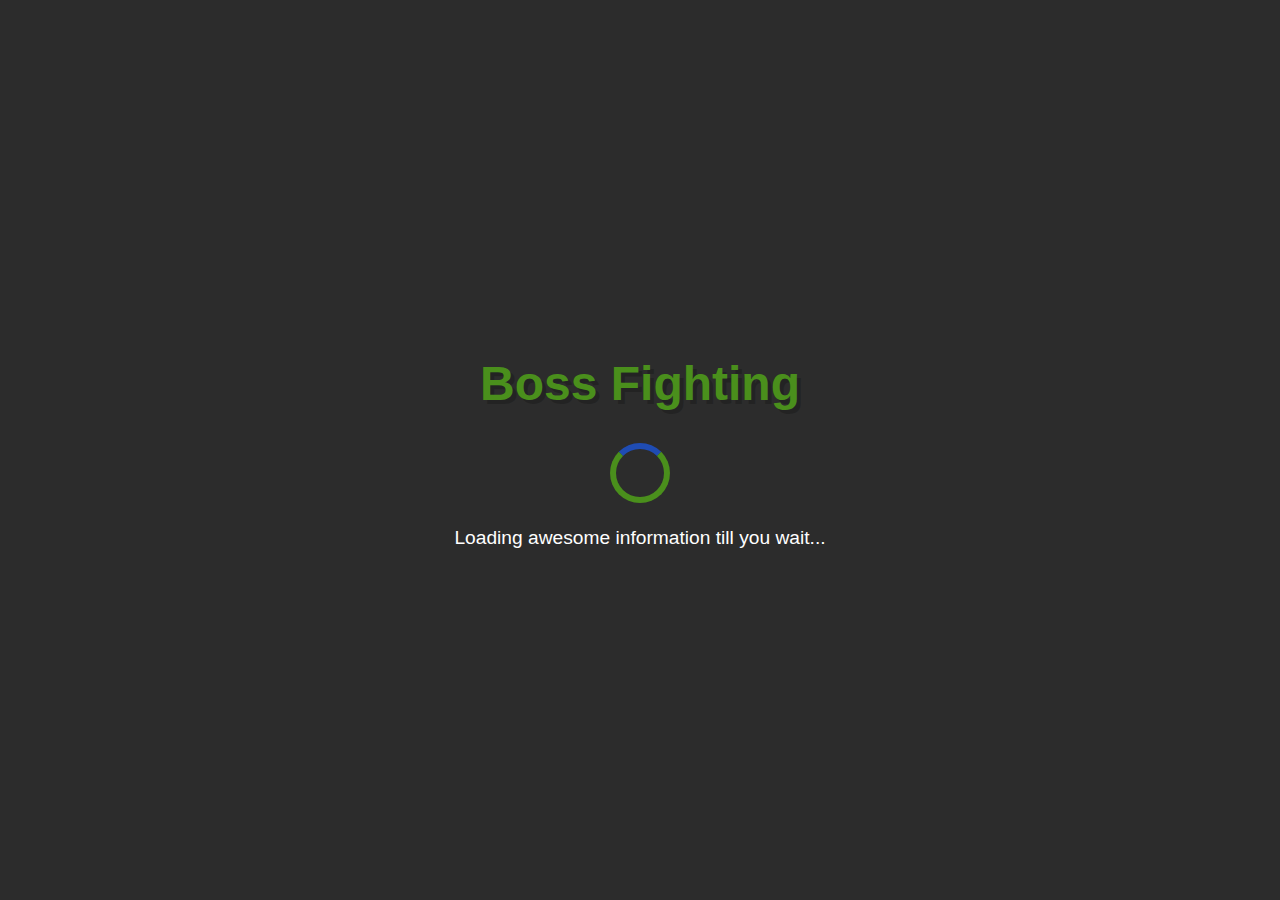
<file: index.html>
<!DOCTYPE html>
<html lang="en">
<head>
    <meta charset="UTF-8">
    <meta name="viewport" content="width=device-width, initial-scale=1.0">
    <title>Boss Fighting - Home</title>
    <link rel="stylesheet" href="styles.css">
</head>
<body>
    <div class="menu-toggle" id="menu-toggle">
        <div class="bar"></div>
        <div class="bar"></div>
        <div class="bar"></div>
    </div>

    <div class="overlay" id="overlay"></div>

    <div class="sidebar" id="sidebar">
        <nav>
            <ul>
                <li><a href="#introduction">Introduction</a></li>
                <li><a href="#fight-bosses">Fight Bosses</a></li>
                <li><a href="#contact">Contact</a></li>
                <li><a href="detail.html" class="detail-link">About Commands</a></li>
                <li><a href="detail2.html" class="detail-link">Detailed Game Info</a></li>
            </ul>
        </nav>
    </div>

    <div class="loading-screen">
        <div class="loading-content">
            <h1>Boss Fighting</h1>
            <div class="loading-spinner"></div>
            <p>Loading awesome information till you wait...</p>
        </div>
    </div>

    <div id="content" style="display: none;">
        <div class="main-content">
            <h1>Boss Fighting</h1>

            <div class="changing-text"></div>

            <div class="add-bot-button">
                <a href="https://discord.com/oauth2/authorize?client_id=1288503796321751080&scope=bot%20applications.commands&permissions=110016" id="add-bot-link" class="button button-primary">Add the Bot</a>
            </div>

            <div id="introduction" class="section content-section">
                <h2>Introduction</h2>
                <p><strong>Boss Fighting</strong> is an interactive bot that provides a very immersive fighting experience with many Minecraft bosses and custom-made bosses. You can fight using your sword, wear armor to take less damage, and use potions of healing to recover from the damage done by the bosses.</p>
            </div>

            <div id="fight-bosses" class="section content-section">
                <h2>Fight Bosses</h2>
                <p>There are two commands in this bot for you to use, they might be only two but they both have a wide variety of content in them so you'll not get bored while using these commands. Don't worry, we are working constantly to provide more diverse gameplay for you and add more commands in the future. These are the following commands:</p>
                <ul>
                    <li>+advance</li>
                    <li>+fight</li>
                </ul>
                <p><a href="detail.html" class="click-here-link">Click Here</a> to get a detailed explanation about these.</p>
            </div>

            <div id="contact" class="section">
                <h2>Contact</h2>
                <div class="join-button">
                    <a href="#" id="join-link" class="button button-secondary">Join Discord Server</a>
                </div>
            </div>

            <div class="login-section">
                <a id="login-button">Admin Login</a>
                <div id="admin-panel" style="display: none;">
                    <h3>Admin Panel</h3>
                    <form id="new-command-form">
                        <label for="command-name">Command Name:</label>
                        <input type="text" id="command-name" required>
                        <label for="command-description">Description:</label>
                        <textarea id="command-description" required></textarea>
                        <button type="submit">Add Command</button>
                    </form>
                </div>
            </div>
        </div>
    </div>

    <script src="script.js"></script>
</body>
</html>
</file>
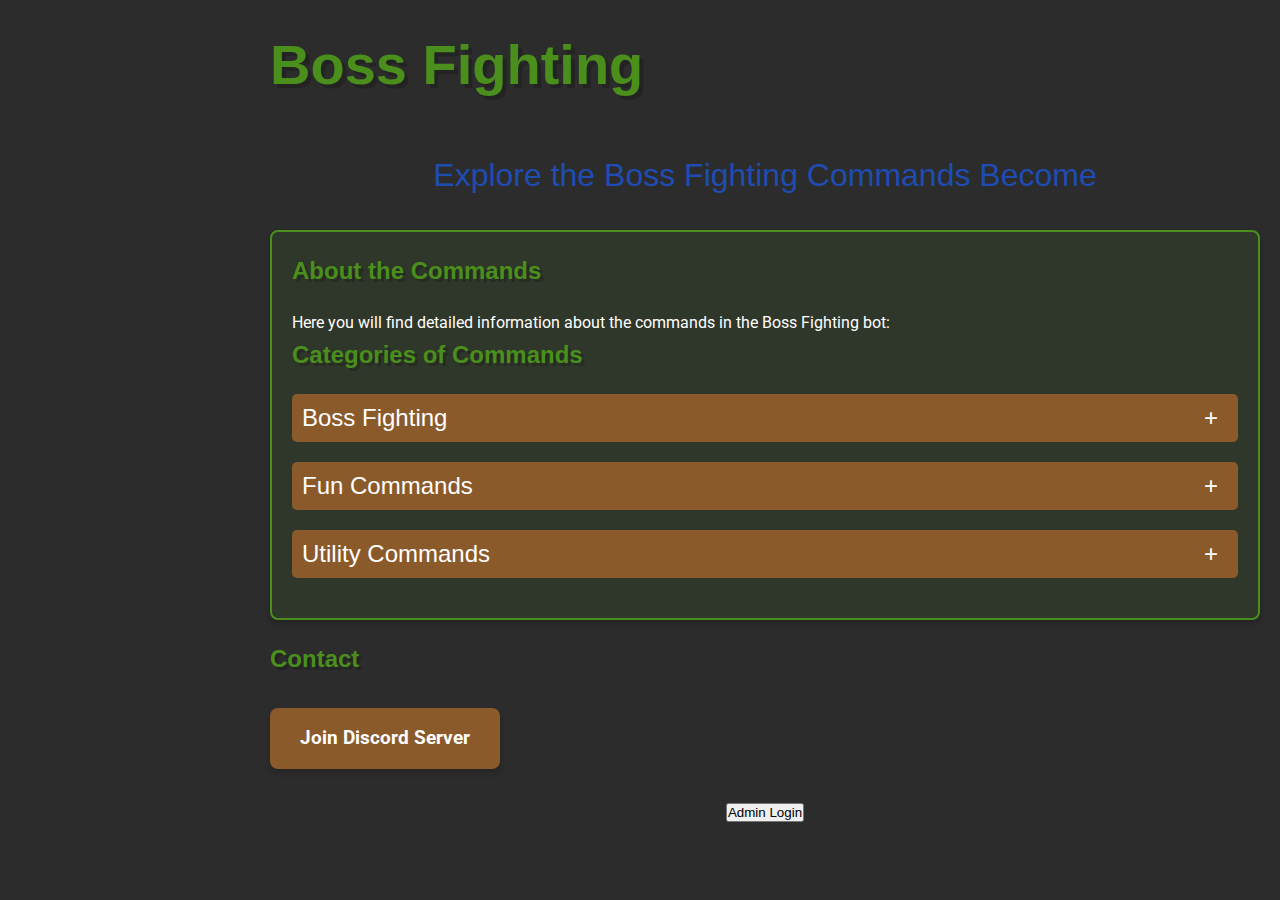
<file: detail.html>
<!DOCTYPE html>
<html lang="en">
<head>
    <meta charset="UTF-8">
    <meta name="viewport" content="width=device-width, initial-scale=1.0">
    <title>Boss Fighting - About Commands</title>
    <link rel="stylesheet" href="styles.css">
</head>
<body>
    <div class="menu-toggle" id="menu-toggle">
        <div class="bar"></div>
        <div class="bar"></div>
        <div class="bar"></div>
    </div>

    <div class="overlay" id="overlay"></div>

    <div class="sidebar" id="sidebar">
        <nav>
            <ul>
                <li><a href="index.html#introduction">Introduction</a></li>
                <li><a href="index.html#fight-bosses">Fight Bosses</a></li>
                <li><a href="index.html#contact">Contact</a></li>
                <li><a href="detail.html" class="detail-link">About Commands</a></li>
                <li><a href="detail2.html" class="detail-link">Detailed Game Info</a></li>
            </ul>
        </nav>
    </div>

    <div class="main-content">
        <h1>Boss Fighting</h1>

        <div class="changing-text">
            Explore the Boss Fighting Commands
        </div>

        <div class="section content-section">
            <h2>About the Commands</h2>
            <p>Here you will find detailed information about the commands in the Boss Fighting bot:</p>

            <div class="command-categories">
                <h2>Categories of Commands</h2>
                
                <div class="category">
                    <button class="collapsible">Boss Fighting</button>
                    <div class="content">
                        <h3>+advance</h3>
                        <p>The +advance command allows you to progress through the different levels of your weapons, armor, and potions. By advancing, you can increase the strength of your items to make them more useful.</p>
                        <p><a href="detail2.html" class="click-here-link">Click Here</a> to get a detailed explanation about the items present</p>
                        <h3>+fight</h3>
                        <p>The +fight command is used to initiate a boss battle. During the battle, you can use your sword, wear armor, and consume potions to help you defeat the boss.</p>
                          <h3>+playerinfo</h3>
                        <p>This command is a very useful command to find some friends for yourself and knowing how Powerful they are, You can know about their level, armour sword, potion or even how much xp they have .</p>
                    </div>
                </div>

                <div class="category">
                    <button class="collapsible">Fun Commands</button>
                    <div class="content">
                        <h3>+lyrics</h3>
                        <p>Want to know the lyrics of a song but don't want to suffer trying to find them in the web? then this command is for you. You can find the lyrics of any english song using this command just by typing the name of the song.</p>
                       
                    </div>
                </div>

                <div class="category">
                    <button class="collapsible">Utility Commands</button>
                    <div class="content">
                        <h3>+help</h3>
                        <p>Use the +help command to get information about available commands.</p>
                        <h3>+purge</h3>
                        <p>Purge a number of messages from the channel, easy to use with a confirmation, don't worry if you accidentally use this command.</p>
                        <h3>+lock</h3>
                        <p>You can either lock or unlock a specific channel or category(only shash) by mentioning them.</p>
                    </div>
                </div>
            </div>
        </div>

        <div id="contact" class="section">
            <h2>Contact</h2>
            <div class="join-button">
                <a href="#" id="join-link" class="button button-secondary">Join Discord Server</a>
            </div>
        </div>

        <div class="login-section">
            <button id="login-button">Admin Login</button>
            <div id="admin-panel" style="display: none;">
                <h3>Admin Panel</h3>
                <form id="new-command-form">
                    <label for="command-name">Command Name:</label>
                    <input type="text" id="command-name" required>
                    <label for="command-description">Description:</label>
                    <textarea id="command-description" required></textarea>
                    <button type="submit">Add Command</button>
                </form>
            </div>
        </div>
    </div>

    <script src="script.js"></script>
</body>
</html>
</file>
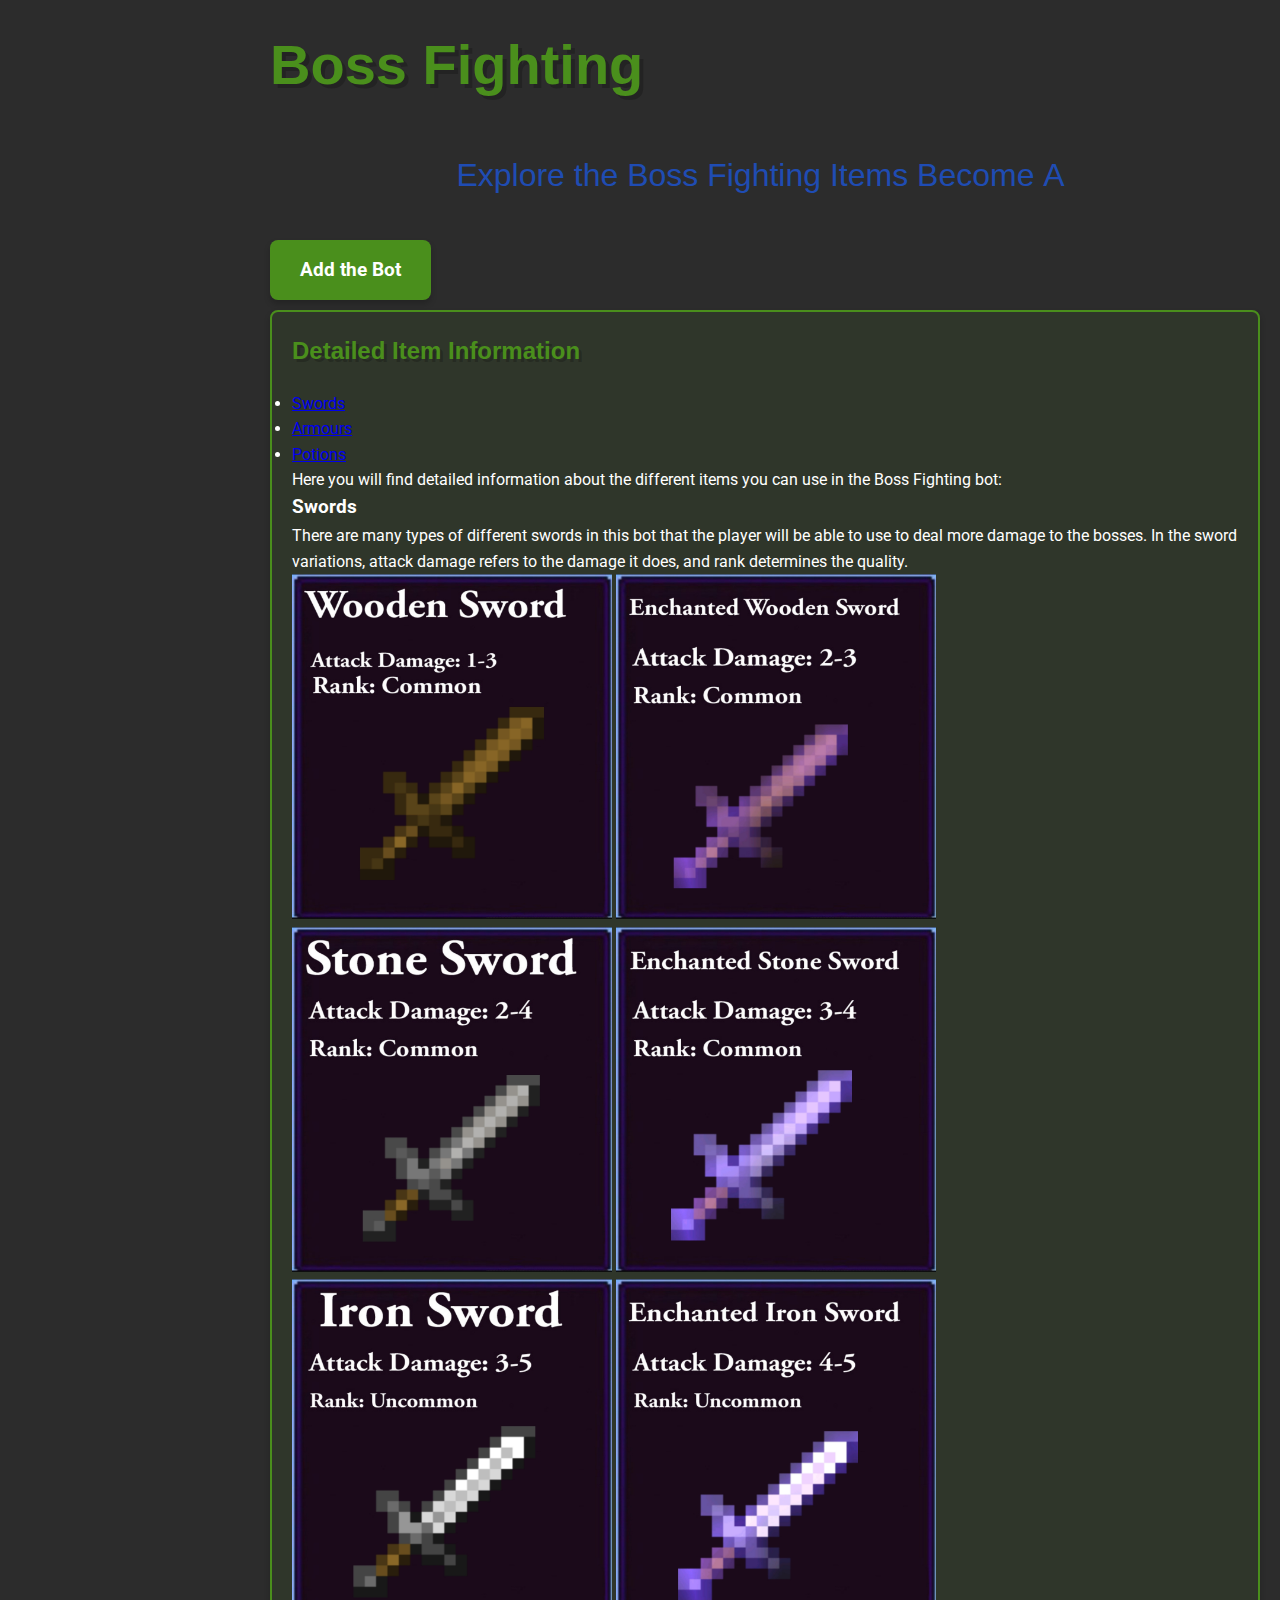
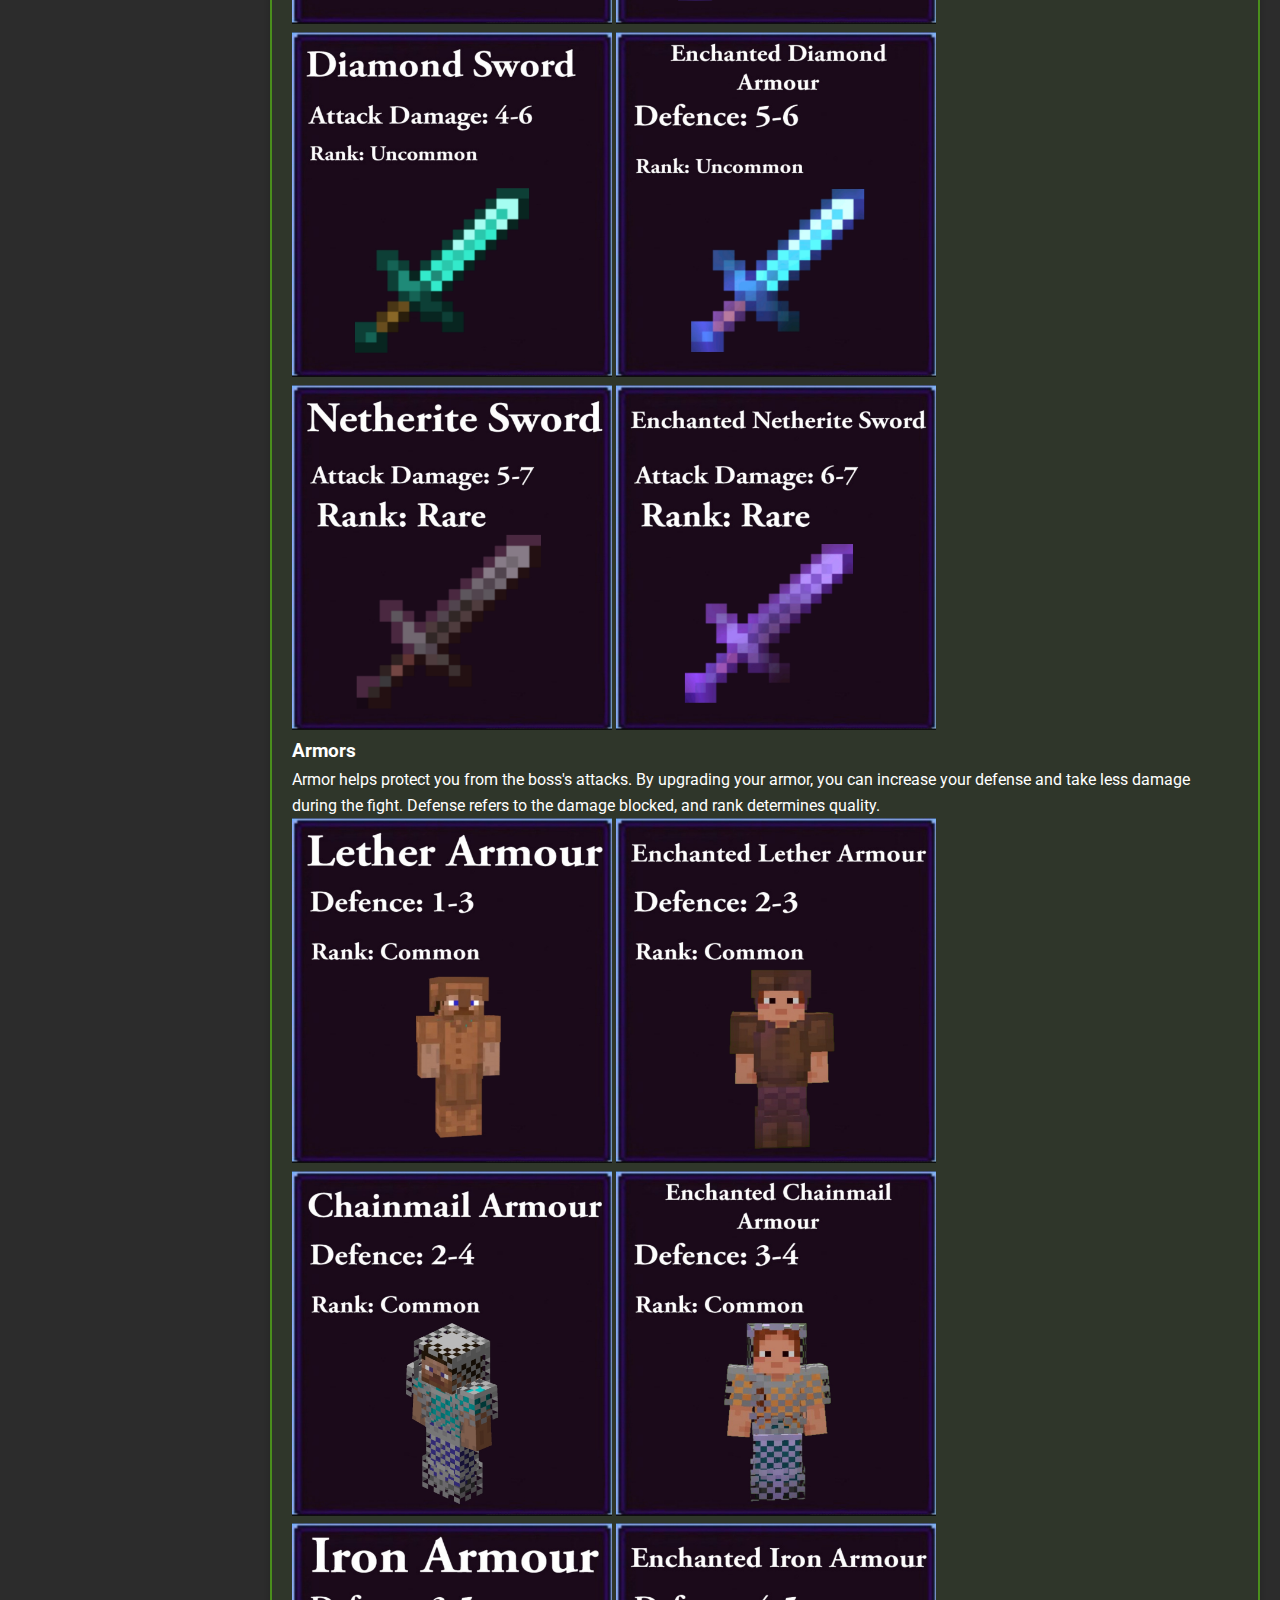
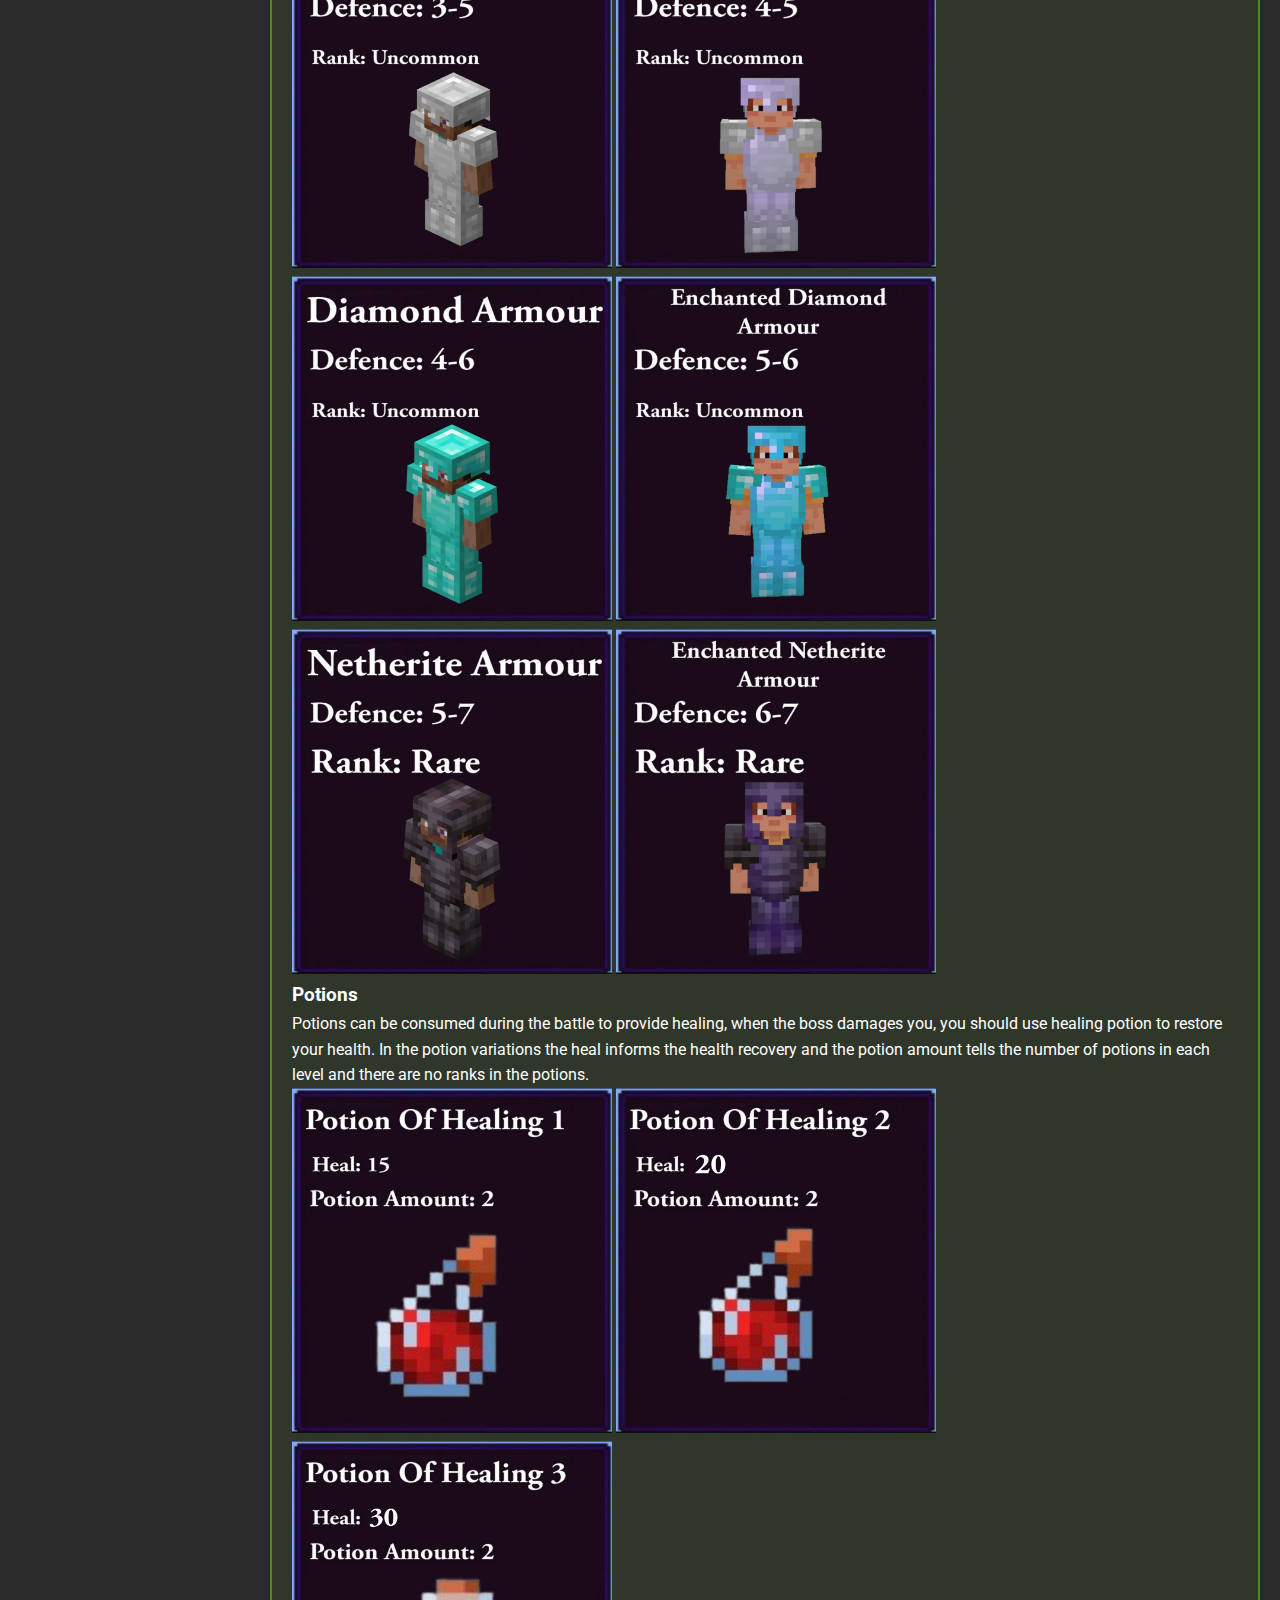
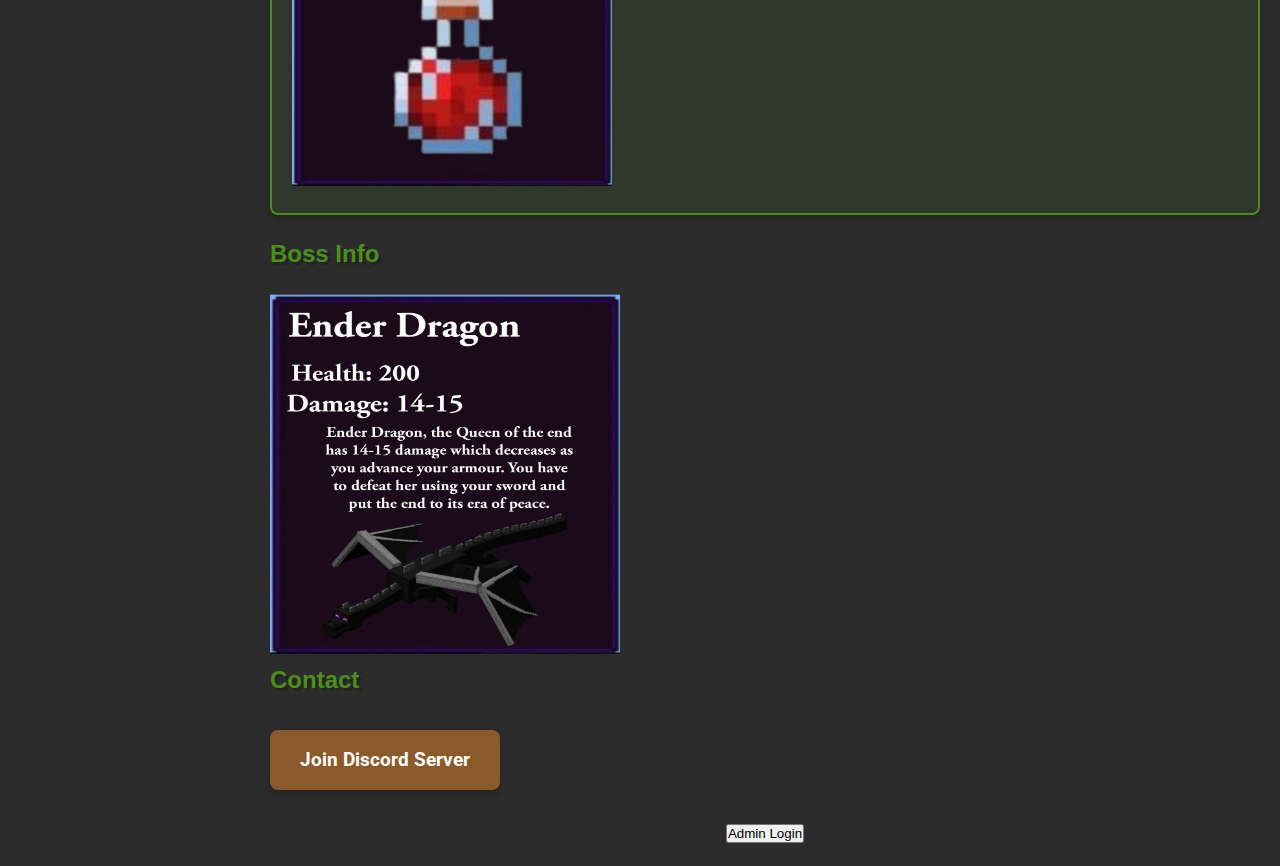
<file: detail2.html>
<!DOCTYPE html>
<html lang="en">
<head>
    <meta charset="UTF-8">
    <meta name="viewport" content="width=device-width, initial-scale=1.0">
    <title>Boss Fighting - Detailed Game Info</title>
    <link rel="stylesheet" href="styles.css">
</head>
<body>
    <div class="menu-toggle" id="menu-toggle">
        <div class="bar"></div>
        <div class="bar"></div>
        <div class="bar"></div>
    </div>

    <div class="overlay" id="overlay"></div>

    <div class="sidebar" id="sidebar">
        <nav>
            <ul>
                <li><a href="index.html#introduction">Introduction</a></li>
                <li><a href="index.html#fight-bosses">Fight Bosses</a></li>
                <li><a href="index.html#contact">Contact</a></li>
                <li><a href="detail.html" class="detail-link">About Commands</a></li>
                <li><a href="detail2.html" class="detail-link">Detailed Game Info</a></li>
            </ul>
        </nav>
    </div>

    <div class="main-content">
        <h1>Boss Fighting</h1>

        <div class="changing-text">
            Explore the Boss Fighting Items
        </div>

        <div class="add-bot-button">
            <a href="https://discord.com/oauth2/authorize?client_id=1288503796321751080&scope=bot%20applications.commands&permissions=110016" id="add-bot-link" class="button button-primary">Add the Bot</a>
        </div>

        <div class="section content-section">
            <h2>Detailed Item Information</h2>
            <ul>
                <li><a href="#swords">Swords</a></li>
                <li><a href="#armours">Armours</a></li>
                <li><a href="#potions">Potions</a></li>
            </ul>
            <p>Here you will find detailed information about the different items you can use in the Boss Fighting bot:</p>

            <div class="command-details">
                <div id="swords" class="command-info">
                    <h3>Swords</h3>
                    <p>There are many types of different swords in this bot that the player will be able to use to deal more damage to the bosses. In the sword variations, attack damage refers to the damage it does, and rank determines the quality.</p>
                    <div class="image-gallery">
                        <img src="img1.jpg" alt="Sword 1" width="320" height="345">
                        <img src="img2.jpg" alt="Sword 2" width="320" height="345">
                        <img src="img3.jpg" alt="Sword 3" width="320" height="345">
                        <img src="img4.jpg" alt="Sword 4" width="320" height="345">
                        <img src="img5.jpg" alt="Sword 5" width="320" height="345">
                        <img src="img6.jpg" alt="Sword 6" width="320" height="345">
                        <img src="img7.jpg" alt="Sword 7" width="320" height="345">
                        <img src="img8.jpg" alt="Sword 8" width="320" height="345">
                        <img src="img9.jpg" alt="Sword 9" width="320" height="345">
                        <img src="img10.jpg" alt="Sword 10" width="320" height="345">
                    </div>
                </div>

                <div id="armours" class="command-info">
                    <h3>Armors</h3>
                    <p>Armor helps protect you from the boss's attacks. By upgrading your armor, you can increase your defense and take less damage during the fight. Defense refers to the damage blocked, and rank determines quality.</p>
                    <div class="image-gallery">
                        <img src="img11.jpg" alt="Armor 1" width="320" height="345">
                        <img src="img12.jpg" alt="Armor 2" width="320" height="345">
                        <img src="img13.jpg" alt="Armor 3" width="320" height="345">
                        <img src="img14.jpg" alt="Armor 4" width="320" height="345">
                        <img src="img15.jpg" alt="Armor 5" width="320" height="345">
                        <img src="img16.jpg" alt="Armor 6" width="320" height="345">
                        <img src="img17.jpg" alt="Armor 7" width="320" height="345">
                        <img src="img18.jpg" alt="Armor 8" width="320" height="345">
                        <img src="img19.jpg" alt="Armor 9" width="320" height="345">
                        <img src="img20.jpg" alt="Armor 10" width="320" height="345">
                    </div>
                </div>

                <div id="potions" class="command-info">
                    <h3>Potions</h3>
                    <p>Potions can be consumed during the battle to provide healing, when the boss damages you, you should use healing potion to restore your health. In the potion variations the heal informs the health recovery and the potion amount tells the number of potions in each level and there are no ranks in the potions.</p>
                    <div class="image-gallery">
                        <img src="img21.jpg" alt="Potion 1" width="320" height="345">
                        <img src="img22.jpg" alt="Potion 2" width="320" height="345">
                        <img src="img23.jpg" alt="Potion 3" width="320" height="345">
                    </div>
                </div>
            </div>
        </div>

        <div class="section">
            <h2>Boss Info</h2>
            <img src="img24.jpg" alt="Boss Info" width="350" height="360">
        </div>

        <div id="contact" class="section">
            <h2>Contact</h2>
            <div class="join-button">
                <a href="#" id="join-link" class="button button-secondary">Join Discord Server</a>
            </div>
        </div>

        <div class="login-section">
            <button id="login-button">Admin Login</button>
            <div id="admin-panel" style="display: none;">
                <h3>Admin Panel</h3>
                <form id="new-command-form">
                    <label for="command-name">Command Name:</label>
                    <input type="text" id="command-name" required>
                    <label for="command-description">Description:</label>
                    <textarea id="command-description" required></textarea>
                    <button type="submit">Add Command</button>
                </form>
            </div>
        </div>
    </div>

    <script src="script.js"></script>
</body>
</html>
</file>
<file: styles.css>
@import url('https://fonts.googleapis.com/css2?family=Minecraft&family=Roboto:wght@300;400;700&display=swap');

:root {
  --primary: #4A8F1C;
  --secondary: #8B5A2B;
  --accent: #1F4CB3;
  --background: #2C2C2C;
  --text: #FFFFFF;
  --shadow: rgba(0, 0, 0, 0.2);
}

* {
  margin: 0;
  padding: 0;
  box-sizing: border-box;
}

body {
  font-family: 'Roboto', sans-serif;
  background-color: var(--background);
  color: var(--text);
  line-height: 1.6;
  display: flex;
  min-height: 100vh;
  overflow-x: hidden;
}

.loading-screen {
  position: fixed;
  top: 0;
  left: 0;
  width: 100%;
  height: 100%;
  background-color: var(--background);
  display: flex;
  justify-content: center;
  align-items: center;
  z-index: 9999;
}

.loading-content {
  text-align: center;
}

.loading-content h1 {
  font-family: 'Minecraft', sans-serif;
  color: var(--primary);
  font-size: 3rem;
  margin-bottom: 20px;
  animation: pulse 2s infinite;
}

.loading-spinner {
  width: 60px;
  height: 60px;
  border: 6px solid var(--primary);
  border-top: 6px solid var(--accent);
  border-radius: 50%;
  animation: spin 1s linear infinite;
  margin: 0 auto 20px;
}

.loading-content p {
  font-family: 'Minecraft', sans-serif;
  color: var(--text);
  font-size: 1.2rem;
}

.sidebar {
  width: 250px;
  background-color: var(--secondary);
  padding: 20px;
  height: 100vh;
  position: fixed;
  left: 0;
  top: 0;
  overflow-y: auto;
  transition: all 0.3s ease;
}

.sidebar h2 {
  font-family: 'Minecraft', sans-serif;
  color: var(--primary);
  margin-bottom: 20px;
}

.sidebar ul {
  list-style-type: none;
}

.sidebar ul li {
  margin-bottom: 15px;
}

.sidebar ul li a {
  color: var(--text);
  text-decoration: none;
  font-size: 1.2rem;
  transition: color 1.0s ease;
}

.sidebar ul li a:hover {
  color: var(--primary);
}

.main-content {
  flex-grow: 1;
  margin-left: 250px;
  padding: 20px;
  transition: margin-left 0.3s ease;
}

.header {
  background-color: var(--secondary);
  padding: 20px;
  margin-bottom: 20px;
  border-radius: 8px;
  box-shadow: 0 2px 4px var(--shadow);
}

.logo {
  font-family: 'Minecraft', sans-serif;
  font-size: 2.5rem;
  color: var(--primary);
  text-shadow: 2px 2px var(--shadow);
}

.content-section {
  background-color: rgba(74, 143, 28, 0.1);
  border: 2px solid var(--primary);
  border-radius: 8px;
  padding: 20px;
  margin-bottom: 20px;
  box-shadow: 0 4px 6px var(--shadow);
  transition: transform 0.3s ease;
}

.content-section:hover {
  transform: translateY(-5px);
}

h1 {
  font-family: 'Minecraft', sans-serif;
  color: var(--primary);
  margin-bottom: 40px;
  text-shadow: 4px 4px var(--shadow);
  font-size: 3.5em;
}

h2 {
  font-family: 'Minecraft', sans-serif;
  color: var(--primary);
  margin-bottom: 20px;
  text-shadow: 3px 3px var(--shadow);
}

.button {
  display: inline-block;
  padding: 15px 30px;
  background-color: var(--primary);
  color: var(--text);
  text-decoration: none;
  border: none;
  border-radius: 8px;
  font-size: 1.2rem;
  font-weight: bold;
  cursor: pointer;
  transition: all 0.3s ease;
  box-shadow: 0 4px 6px var(--shadow);
  text-align: center;
  margin: 10px 0;
}

.button:hover {
  background-color: var(--accent);
  transform: translateY(-3px);
  box-shadow: 0 6px 8px var(--shadow);
}

.button-primary {
  background-color: var(--primary);
}

.button-secondary {
  background-color: var(--secondary);
}

.changing-text {
  font-family: 'Minecraft', sans-serif;
  font-size: 2rem;
  color: var(--accent);
  text-align: center;
  margin-bottom: 20px;
  min-height: 60px;
  white-space: nowrap;
  overflow: hidden;
  text-overflow: ellipsis;
}

.changing-text span {
  display: inline-block;
  opacity: 0;
  transform: translateY(1rem);
  transition: opacity 0.2s ease, transform 0.2s ease;
}

.login-section {
    margin-top: 20px;
    text-align: center;
}

#admin-panel {
    margin-top: 20px;
    padding: 10px;
    background-color: rgba(74, 143, 28, 0.2);
    border-radius: 10px;
}

#admin-panel h3 {
    font-family: 'Minecraft', sans-serif;
    color: var(--primary);
    margin-bottom: 10px;
}

#new-command-form label {
    display: block;
    margin-bottom: 5px;
    font-weight: bold;
}

#new-command-form input, #new-command-form textarea {
    width: 100%;
    padding: 10px;
    margin-bottom: 10px;
    border-radius: 5px;
    border: 2px solid var(--primary);
    background-color: var(--background);
    color: var(--text);
}

#new-command-form textarea {
    height: 100px;
}

::-webkit-scrollbar {
  width: 12px;
}

::-webkit-scrollbar-track {
  background: var(--background);
}

::-webkit-scrollbar-thumb {
  background: var(--primary);
  border: 3px solid var(--background);
  border-radius: 6px;
}

.fade-in {
  animation: fadeIn 0.5s ease-out forwards;
}

.menu-toggle {
  display: none;
  cursor: pointer;
  position: fixed;
  top: 20px;
  right: 20px;
  z-index: 1000;
}

.menu-toggle .bar {
  width: 25px;
  height: 3px;
  background-color: var(--primary);
  margin: 5px 0;
  transition: 0.4s;
}

.overlay {
  display: none;
  position: fixed;
  top: 0;
  left: 0;
  width: 100%;
  height: 100%;
  background-color: rgba(0, 0, 0, 0.5);
  backdrop-filter: blur(5px);
  z-index: 998;
}

.sidebar {
  transform: translateX(-100%);
  transition: transform 0.3s ease-in-out;
}

.sidebar.active {
  transform: translateX(0);
}

.collapsible {
  background-color: var(--secondary);
  color: white;
  cursor: pointer;
  padding: 10px;
  width: 100%;
  border: none;
  text-align: left;
  outline: none;
  font-size: 1.5rem;
  transition: all 0.4s ease;
  margin-bottom: 10px;
  border-radius: 5px;
  position: relative;
  overflow: hidden;
}

.collapsible:after {
  content: '+';
  position: absolute;
  right: 20px;
  transition: transform 0.4s ease;
}

.collapsible.active:after {
  transform: rotate(45deg);
}

.collapsible:hover {
  background-color: var(--accent);
  transform: scale(1.02);
}

.content {
  padding: 0 18px;
  background-color: var(--background);
  margin-bottom: 10px;
  border-left: 4px solid var(--primary);
  max-height: 0;
  overflow: hidden;
  transition: max-height 0.4s ease-out, opacity 0.4s ease, transform 0.4s ease;
  opacity: 0;
  transform: translateY(-20px);
}

.content h3 {
  color: var(--primary);
  margin-top: 15px;
}

.content p {
  margin: 10px 0;
  line-height: 1.6;
}

@keyframes spin {
  0% { transform: rotate(0deg); }
  100% { transform: rotate(360deg); }
}

@keyframes pulse {
  0%, 100% { transform: scale(1); }
  50% { transform: scale(1.05); }
}

@keyframes fadeIn {
  from { opacity: 0; transform: translateY(20px); }
  to { opacity: 1; transform: translateY(0); }
}

@media (max-width: 768px) {
  body {
    flex-direction: column;
  }
  
  .sidebar {
    width: 100%;
    height: auto;
    position: static;
  }
  
  .main-content {
    margin-left: 0;
  }
  
  .button {
    display: block;
    width: 100%;
  }

  .changing-text {
    white-space: normal;
    word-break: keep-all;
    font-size: 1.5rem;
  }

  .menu-toggle {
    display: block;
  }

  .sidebar {
    position: fixed;
    top: 0;
    left: 0;
    width: 250px;
    height: 100%;
    background-color: var(--secondary);
    z-index: 999;
    overflow-y: auto;
  }

  .main-content {
    margin-left: 0;
    padding: 15px;
  }

  .collapsible {
    font-size: 1.2rem;
    padding: 8px 15px;
  }

  .content h3 {
    font-size: 1.3rem;
  }

  .content {
    padding: 0 12px;
  }

  h1 {
    font-size: 2.5em;
    margin-bottom: 30px;
  }

  h2 {
    font-size: 1.8em;
  }

  .content-section {
    padding: 15px;
  }
}
</file>
